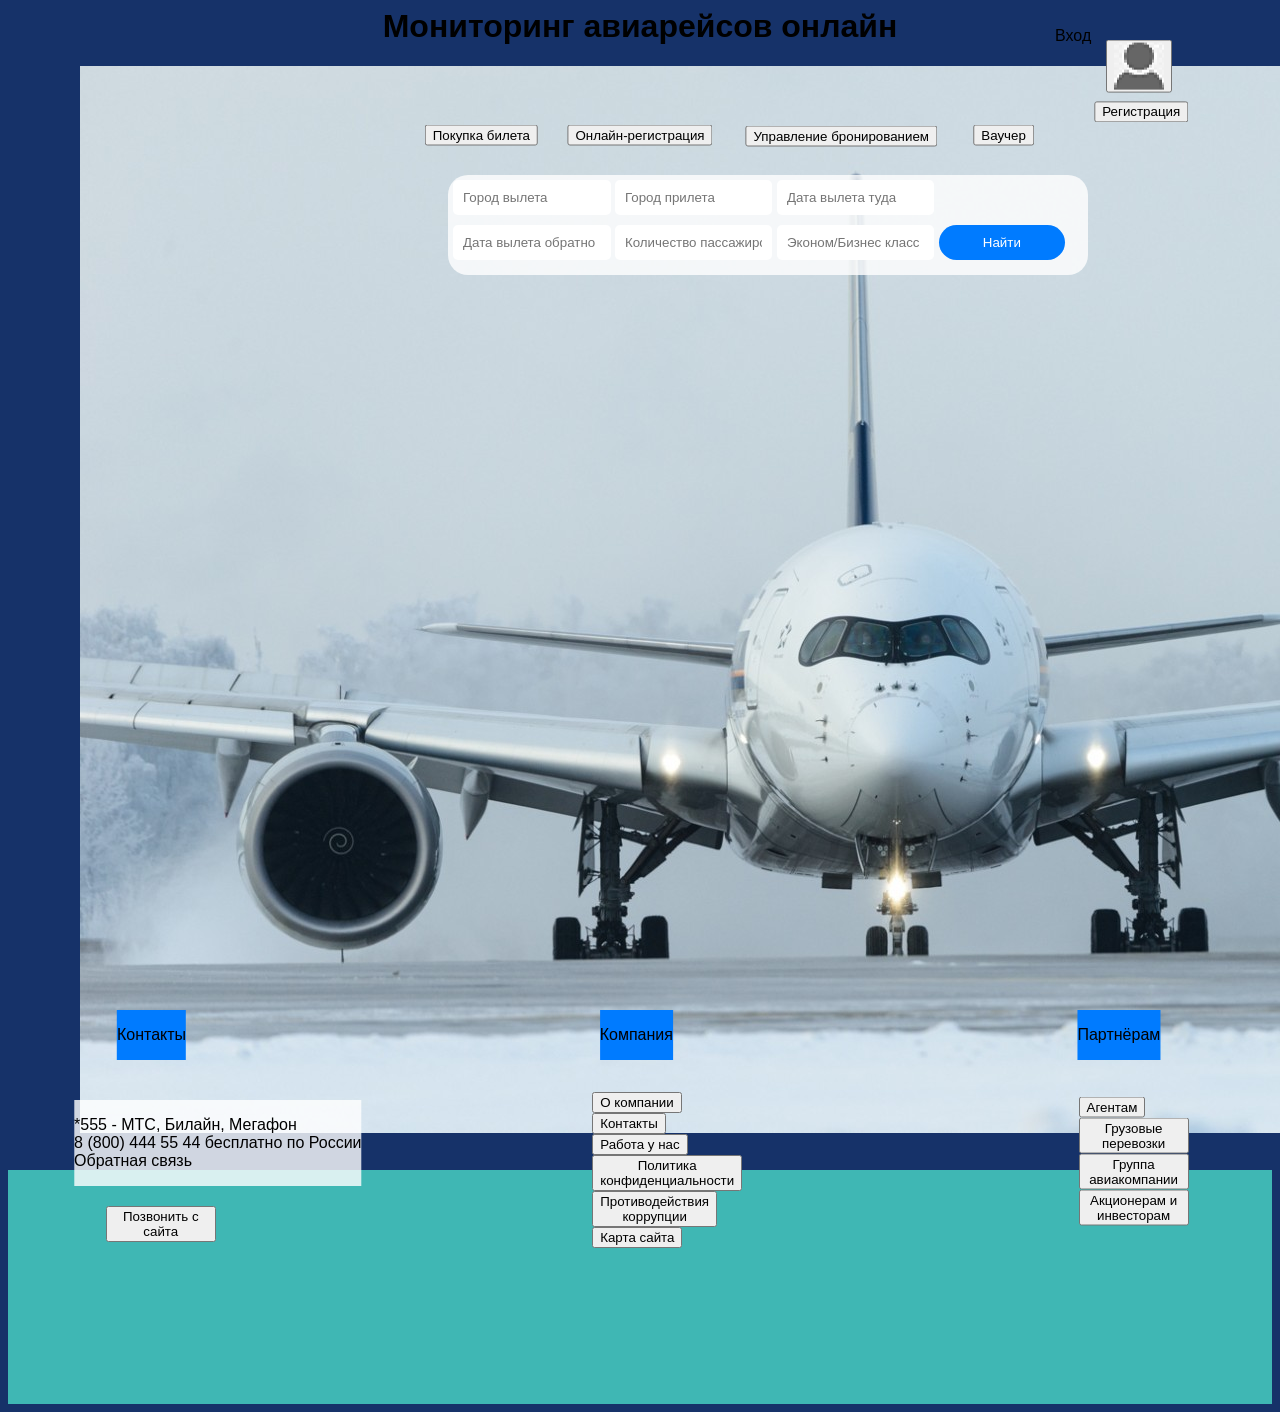
<file: main.html>
<html>
<head>
	<meta charset="utf-8">	
	<link href="1.css" rel="stylesheet" type="text/css">
  <link href="2.css" rel="stylesheet" type="text/css">
  <link href="3.css" rel="stylesheet" type="text/css">
</head>

<style>
body {
	font-family: Verdana, sans-serif; 
	background-color: rgb(22 , 50 , 105); /* Цвет фона */
  
}



</style>
</head>
<body>

 <div class ="center-text">
<h1>Мониторинг авиарейсов онлайн</h1>
</div>





<div class="slideshow-container">
  <div class="fone">
<div class="mySlides fade">
  <div class="numbertext">1 / 3</div>
<img src="1.png" alt="1" style="position: relative; left: -260px;">
</div>
</div>

<div class="fone">
<div class="mySlides fade">
  <div class="numbertext">2 / 3</div>
  <img src="2.png" alt="2" style="position: relative; left: -260px;">
</div>
</div>

<div class="fone">
<div class="mySlides fade">
  <div class="numbertext">3 / 3</div>
  <img src="3.png" alt="3" style="position: relative; left: -260px;">
</div>
</div>


<div class="mySlides1 fade">
  <div class="fone1">
  <div class="numbertext">1 / 3</div>
<img src="1_0.png" alt="1" style="position: relative; left: -160px;">
</div>
</div>



<div class="mySlides1 fade">
  <div class="fone1">
  <div class="numbertext">2 / 3</div>
  <img src="2_0.png" alt="2" style="position: relative; left: -160px;">
</div>
</div>


<div class="mySlides1 fade">
  <div class="fone1">
  <div class="numbertext">3 / 3</div>
  <img src="3_0.png" alt="3" style="position: relative; left: -160px;">
</div>
</div>


<div class="mySlides2 fade">
  <div class="fone2">
  <div class="numbertext">1 / 3</div>
<img src="1_2.png" alt="1" style="position: relative; left: -148px;">
</div>
</div>



<div class="mySlides2 fade">
  <div class="fone2">
  <div class="numbertext">2 / 3</div>
  <img src="2_2.png" alt="2" style="position: relative; left: -148px;">
</div>
</div>


<div class="mySlides2 fade">
  <div class="fone2">
  <div class="numbertext">3 / 3</div>
  <img src="3_2.png" alt="3" style="position: relative; left: -148px;">
</div>
</div>


</div>








<br>

<div style="text-align:center">
  <span class="dot"></span> 
  <span class="dot"></span> 
  <span class="dot"></span> 
</div>



<script src = "slayd.js"></script>


</body>

   <div class="form">
        <input type="text" placeholder="Город вылета">
        <input type="text" placeholder="Город прилета">
        <input type="text" placeholder="Дата вылета туда">
        <input type="text" placeholder="Дата вылета обратно">
        <input type="text" placeholder="Количество пассажиров">
        <input type="text" placeholder="Эконом/Бизнес класс">
        <button>Найти</button>
    </div>


<div class = "but2">
  <button>Покупка билета</button>
</div>

<div class = "but3">
  <button>Онлайн-регистрация</button>
</div>


<div class = "but4">
  <br>
  <form action="page2.html" target="_blank">
  <button>Управление бронированием</button>
</form>
</div>


<div class = "but5">
  <button>Ваучер</button>
</div>


<div class="vhod"><label>Вход</label></div>
<div class="but6">
<button><img src="1_1.png"></button>
</div>

<div class="but7">
<button>Регистрация</button>
</div>





<footer>
 <div class="footer">

<br>
<br>
<br>
<br>
<br>
<br>
<br>
<br>
<br>
<br>
<br>
<br>
<br>
<div class="br1">
  <br>
  <br>
  <br>
  <br>
  <br>
  <br>
  <br>
  <br>
  <br>
  <br>
  <br>
  <br>
  <br>
  <br>
</div>


<div class="fut1">
<p>Контакты</p>
</div>

<div = class="fut2">
<p>
*555 - МТС, Билайн, Мегафон
<br>
8 (800) 444 55 44 бесплатно по России
<br>
Обратная связь
</p>
</div>


<div class="cl">
<button>Позвонить с сайта</button>
</div>




<div class="fut1_2">
<p>Компания</p>
</div>

<div class="cl_2">
<button>О компании</button>
<button>Контакты</button>
<button>Работа у нас</button>
<button>Политика конфиденциальности</button>
<button>Противодействия коррупции</button>
<button>Карта сайта</button>
</div>




<div class="fut1_3">
<p>Партнёрам</p>
</div>

<div class="cl_3">
<button>Агентам</button>
<button>Грузовые перевозки</button>
<button>Группа авиакомпании</button>
<button>Акционерам и инвесторам</button>
</div>





</div>
</footer>



</html>
</file>
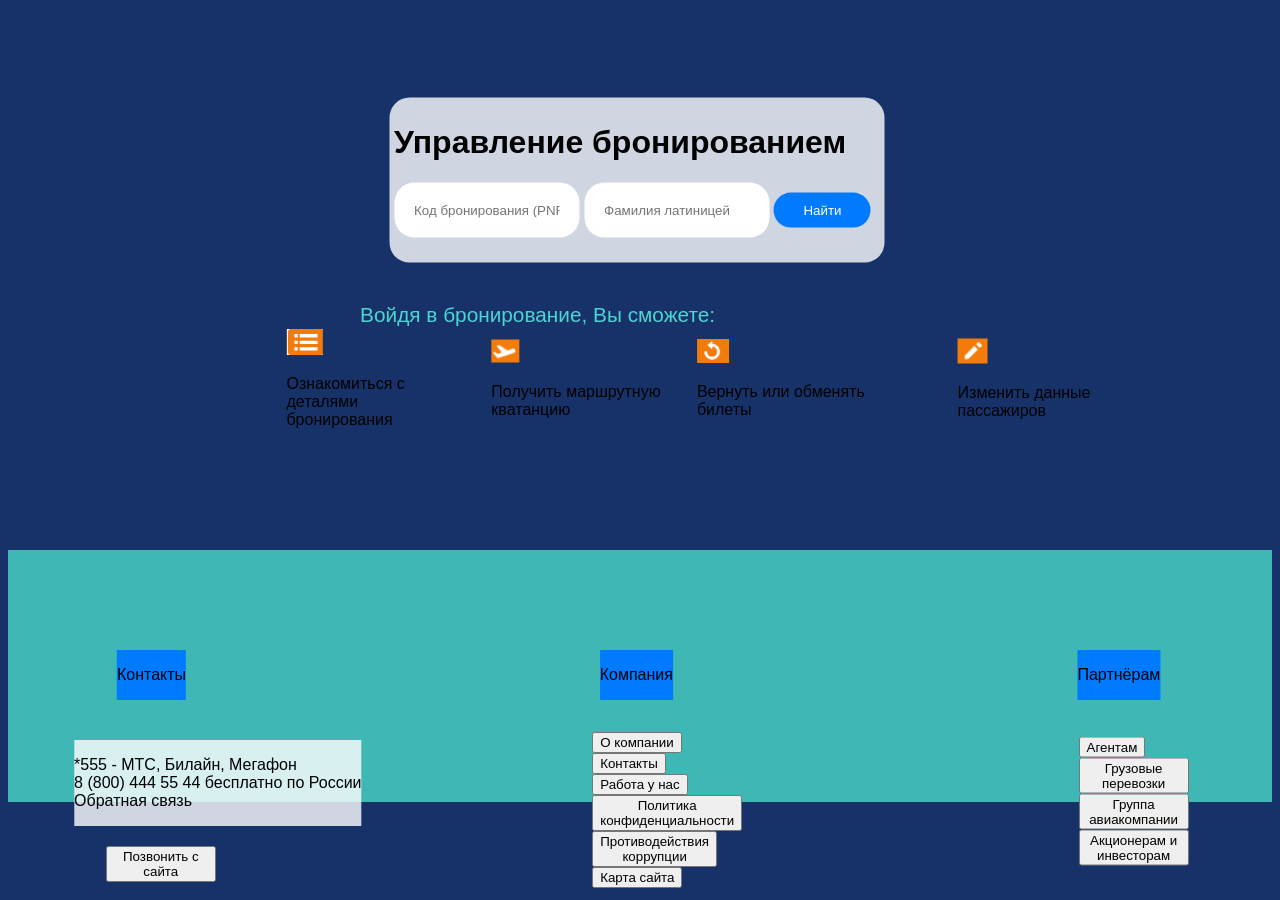
<file: page2.html>
<!DOCTYPE html>
<html>
<head>
	<meta charset="utf-8">
	 <link href="4.css" rel="stylesheet" type="text/css">

<style>
body {
	font-family: Verdana, sans-serif; 
	background-color: rgb(22 , 50 , 105); /* Цвет фона */

}

</style>
</head>
<body>
</body>



<div class="form_p">
	    <h1>Управление бронированием</h1>
        <input type="text" placeholder="Код бронирования (PNR)">
        <input type="text" placeholder="Фамилия латиницей">
        <button>Найти</button>
    </div>


<div class = "dop">
<p>Войдя в бронирование, Вы сможете:</p>
</div>


<div class="dop1">
	<br>
	<img src="d1.png">
	<p>Ознакомиться с<br>деталями<br>бронирования</p>
</div>



<div class="dop2">
	<br>
	<img src="d2.png">
	<p>Получить маршрутную<br>кватанцию</p>
</div>



<div class="dop3">
	<br>
	<img src="d3.png">
	<p>Вернуть или обменять<br>билеты</p>
</div>



<div class="dop4">
	<br>
	<img src="d4.png">
	<p>Изменить данные<br>пассажиров</p>
</div>





<! -- нижний футер -->


<footer>
 <div class="footer">

<br>
<br>
<br>
<br>
<br>
<br>
<br>
<br>
<br>
<br>
<br>
<br>
<br>
<br>
<div class="br1">
<br>
<br>
<br>
<br>
<br>
<br>
<br>
<br>
<br>
<br>
</div>

<div class="fut1">
<p>Контакты</p>
</div>

<div = class="fut2">
<p>
*555 - МТС, Билайн, Мегафон
<br>
8 (800) 444 55 44 бесплатно по России
<br>
Обратная связь
</p>
</div>


<div class="cl">
<button>Позвонить с сайта</button>
</div>




<div class="fut1_2">
<p>Компания</p>
</div>

<div class="cl_2">
<button>О компании</button>
<button>Контакты</button>
<button>Работа у нас</button>
<button>Политика конфиденциальности</button>
<button>Противодействия коррупции</button>
<button>Карта сайта</button>
</div>




<div class="fut1_3">
<p>Партнёрам</p>
</div>

<div class="cl_3">
<button>Агентам</button>
<button>Грузовые перевозки</button>
<button>Группа авиакомпании</button>
<button>Акционерам и инвесторам</button>
</div>




</div>
</footer>



</html>
</file>
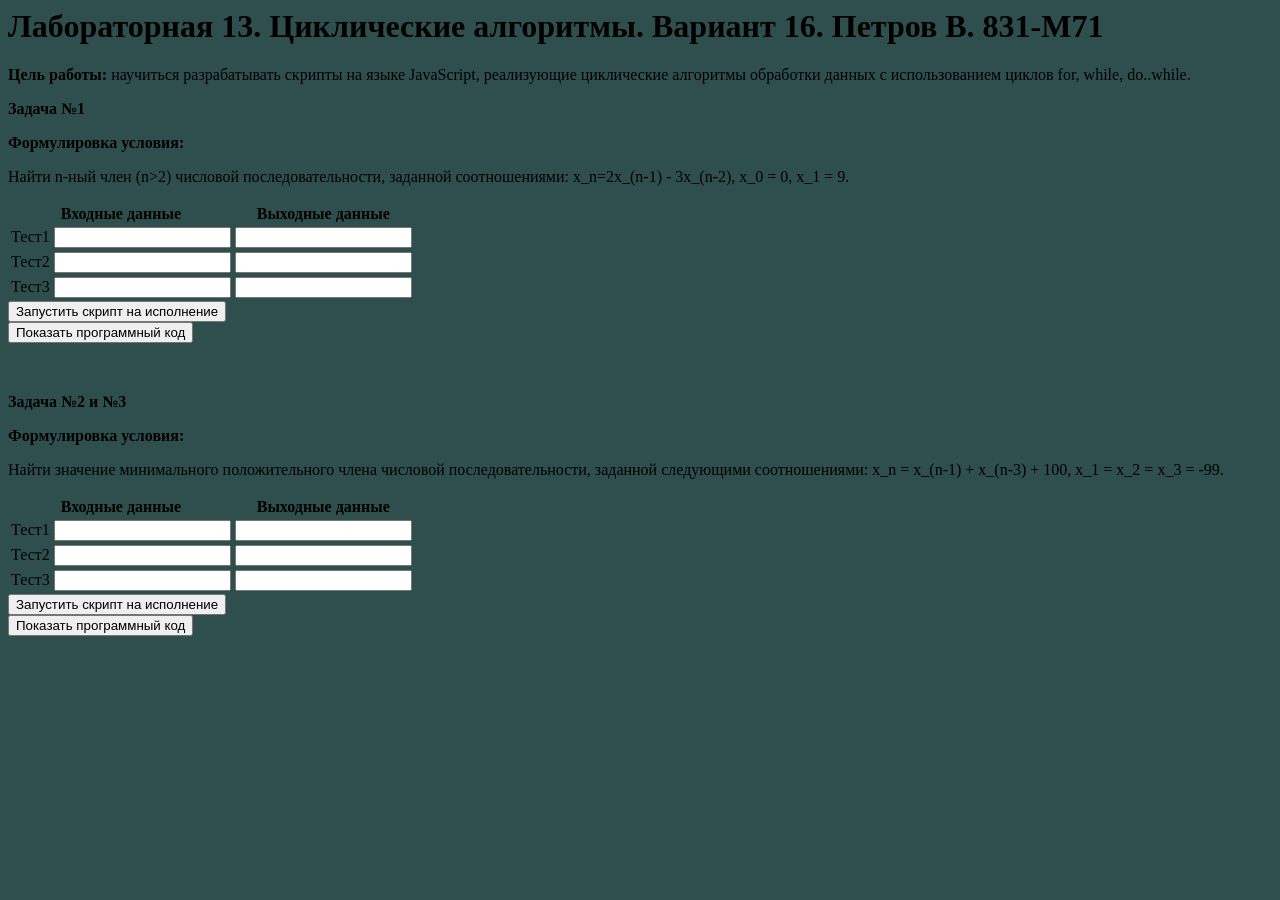
<file: lab13_js/lr13.html>
<html>
<head>
	<meta charset="utf-8">
	<meta name="viewport" content="width=device-width, initial-scale=1">
	<title></title>
</head>


<body bgcolor="#2F4F4F">



<h1>Лабораторная 13. Циклические алгоритмы. Вариант 16. Петров В. 831-М71</h1>
<p><b>Цель работы:</b> научиться разрабатывать скрипты на языке JavaScript, реализующие циклические алгоритмы обработки данных с использованием циклов for, while, do..while.</p>

<p><b>Задача №1</b></p>

<p><b>Формулировка условия:</b></p>
<p>Найти n-ный член (n>2) числовой последовательности, заданной соотношениями: x_n=2x_(n-1) - 3x_(n-2), x_0 = 0, x_1 = 9.</p>


<form id="myForm">
    <table>
      <tr>
      	<th>Входные данные</th>
      	<th>Выходные данные</th>
      </tr>
      <tr>
        <td>Тест1 <input type="text" name="row1col2"></td>
        <td><input type="text" id="row1col3"> </td>
      </tr>
      <tr>
        <td>Тест2 <input type="text" name="row2col2"></td>
        <td>  <input type="text" id="row2col3"> </td>
      </tr>
      <tr>
        <td>Тест3 <input type="text" name="row3col2"></td>
       <td>  <input type="text" id="row3col3"> </td>
      </tr>
    </table>
    <input type="submit" value="Запустить скрипт на исполнение">
    <br>
    <input type="button" value="Показать программный код" onclick="document.location='lr13_1.js'">
  </form>






<br>
<p><b>Задача №2 и №3</b></p>

<p><b>Формулировка условия:</b></p>
<p>Найти значение минимального положительного члена числовой последовательности, заданной следующими соотношениями: x_n = x_(n-1) + x_(n-3) + 100, x_1 = x_2 = x_3 = -99.</p>

<form id="myForm2">
    <table>
      <tr>
        <th>Входные данные</th>
        <th>Выходные данные</th>
      </tr>
      <tr>
        <td>Тест1 <input type="text" name="r1c2"></td>
        <td><input type="text" id="r1c3"> </td>
      </tr>
      <tr>
        <td>Тест2 <input type="text" name="r2c2"></td>
        <td><input type="text" id="r2c3"> </td>
      </tr>
      <tr>
        <td>Тест3 <input type="text" name="r3c2"></td>
       <td><input type="text" id="r3c3"> </td>
      </tr>
    </table>
    <input type="submit" value="Запустить скрипт на исполнение">
    <br>
    <input type="button" value="Показать программный код" onclick="document.location='lr13_2.js'">
  </form>



<script src="lr13_1.js"></script>
<script src="lr13_2.js"></script>


</body>

</html>
</file>
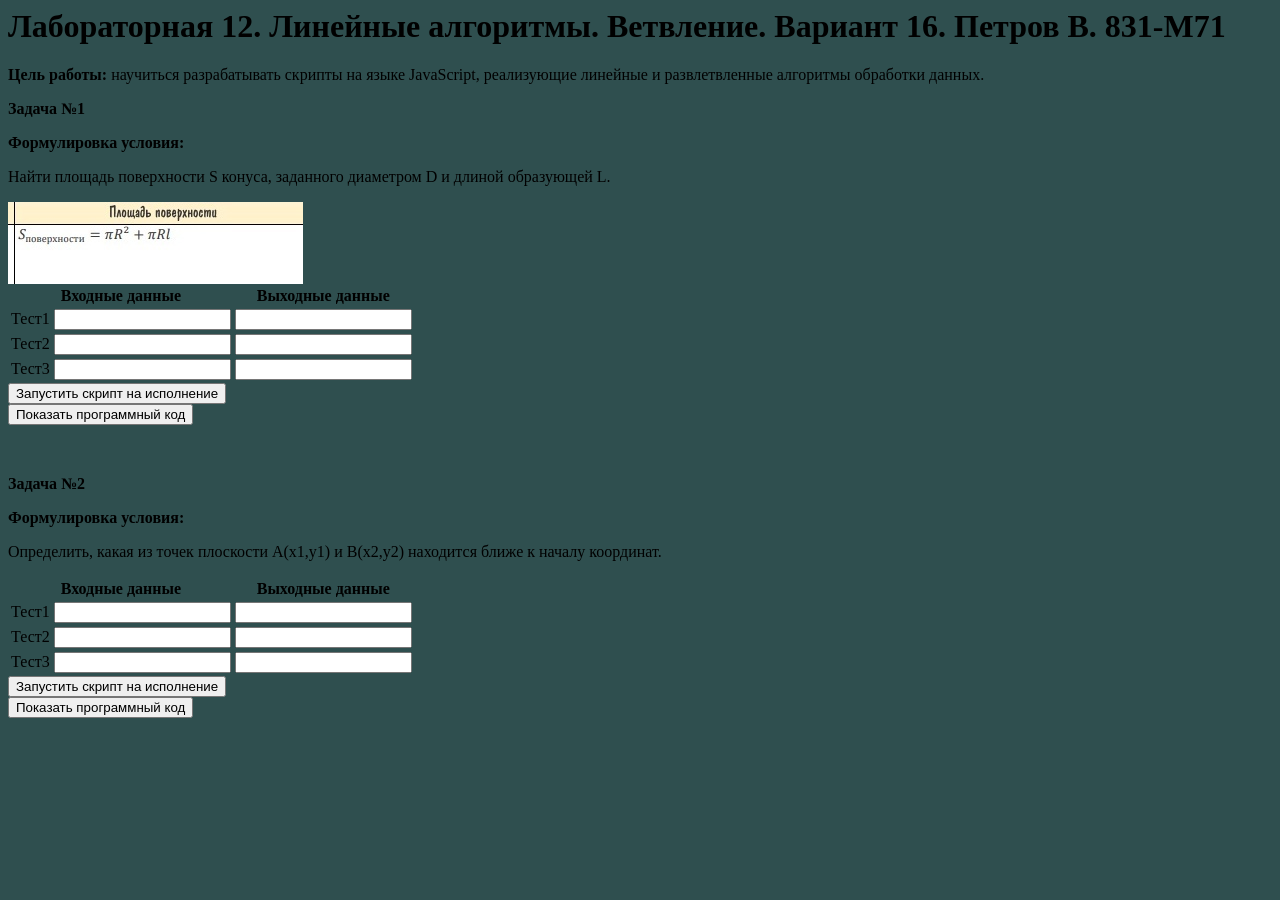
<file: lab_js/lr12.html>
<html>
<head>
	<meta charset="utf-8">
	<meta name="viewport" content="width=device-width, initial-scale=1">
	<title></title>
</head>


<body bgcolor="#2F4F4F">



<h1>Лабораторная 12. Линейные алгоритмы. Ветвление. Вариант 16. Петров В. 831-М71</h1>
<p><b>Цель работы:</b> научиться разрабатывать скрипты на языке JavaScript, реализующие линейные и развлетвленные алгоритмы обработки данных.</p>

<p><b>Задача №1</b></p>

<p><b>Формулировка условия:</b></p>
<p>Найти площадь поверхности S конуса, заданного диаметром D и длиной образующей L.</p>
<img src="lr12_1.png">


<form id="myForm">
    <table>
      <tr>
      	<th>Входные данные</th>
      	<th>Выходные данные</th>
      </tr>
      <tr>
        <td>Тест1 <input type="text" name="row1col2"></td>
        <td><input type="text" id="row1col3"> </td>
      </tr>
      <tr>
        <td>Тест2 <input type="text" name="row2col2"></td>
        <td>  <input type="text" id="row2col3"> </td>
      </tr>
      <tr>
        <td>Тест3 <input type="text" name="row3col2"></td>
       <td>  <input type="text" id="row3col3"> </td>
      </tr>
    </table>
    <input type="submit" value="Запустить скрипт на исполнение">
    <br>
    <input type="button" value="Показать программный код" onclick="document.location='lr12_1.js'">
  </form>






<br>
<p><b>Задача №2</b></p>

<p><b>Формулировка условия:</b></p>
<p>Определить, какая из точек плоскости А(x1,y1) и B(x2,y2) находится ближе к началу координат.</p>

<form id="myForm2">
    <table>
      <tr>
        <th>Входные данные</th>
        <th>Выходные данные</th>
      </tr>
      <tr>
        <td>Тест1 <input type="text" name="r1c2"></td>
        <td><input type="text" id="r1c3"> </td>
      </tr>
      <tr>
        <td>Тест2 <input type="text" name="r2c2"></td>
        <td><input type="text" id="r2c3"> </td>
      </tr>
      <tr>
        <td>Тест3 <input type="text" name="r3c2"></td>
       <td><input type="text" id="r3c3"> </td>
      </tr>
    </table>
    <input type="submit" value="Запустить скрипт на исполнение">
    <br>
    <input type="button" value="Показать программный код" onclick="document.location='lr12_2.js'">
  </form>



<script src="lr12_1.js"></script>
<script src="lr12_2.js"></script>


</body>

</html>
</file>
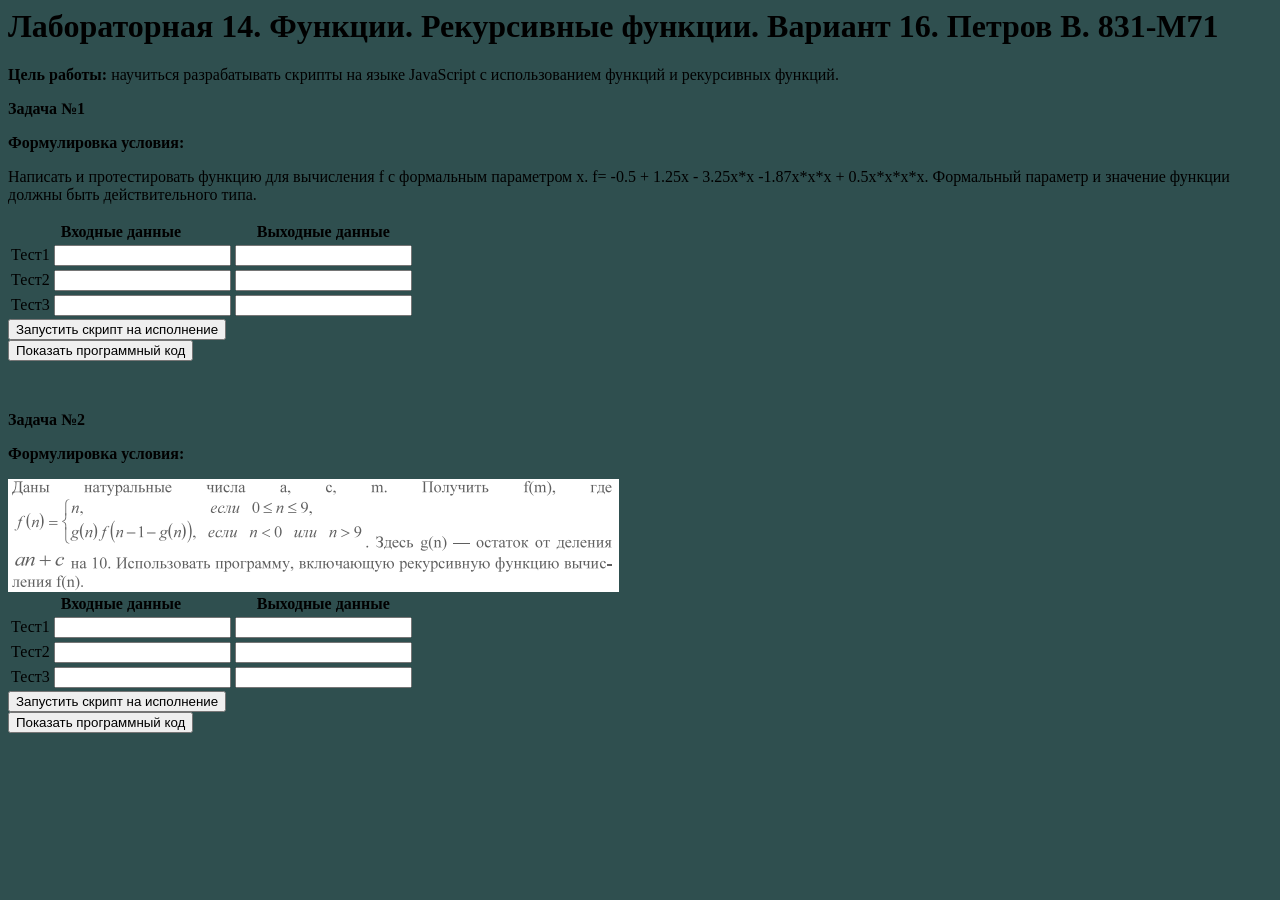
<file: lr14/lr14.html>
<html>
<head>
	<meta charset="utf-8">
	<meta name="viewport" content="width=device-width, initial-scale=1">
	<title></title>
</head>


<body bgcolor="#2F4F4F">



<h1>Лабораторная 14. Функции. Рекурсивные функции. Вариант 16. Петров В. 831-М71</h1>
<p><b>Цель работы:</b> научиться разрабатывать скрипты на языке JavaScript с использованием функций и рекурсивных функций.</p>

<p><b>Задача №1</b></p>

<p><b>Формулировка условия:</b></p>
<p>Написать и протестировать функцию для вычисления f с формальным параметром x. f= -0.5 + 1.25x - 3.25x*x -1.87x*x*x + 0.5x*x*x*x. Формальный параметр и значение функции должны быть действительного типа.</p>

<form id="myForm">
    <table>
      <tr>
      	<th>Входные данные</th>
      	<th>Выходные данные</th>
      </tr>
      <tr>
        <td>Тест1 <input type="text" name="row1col2"></td>
        <td><input type="text" id="row1col3"> </td>
      </tr>
      <tr>
        <td>Тест2 <input type="text" name="row2col2"></td>
        <td>  <input type="text" id="row2col3"> </td>
      </tr>
      <tr>
        <td>Тест3 <input type="text" name="row3col2"></td>
       <td>  <input type="text" id="row3col3"> </td>
      </tr>
    </table>
    <input type="submit" value="Запустить скрипт на исполнение">
    <br>
    <input type="button" value="Показать программный код" onclick="document.location='lr14_1.js'">
  </form>






<br>
<p><b>Задача №2</b></p>

<p><b>Формулировка условия:</b></p>
<img src="16_2.png">

<form id="myForm2">
    <table>
      <tr>
        <th>Входные данные</th>
        <th>Выходные данные</th>
      </tr>
      <tr>
        <td>Тест1 <input type="text" name="r1c2"></td>
        <td><input type="text" id="r1c3"> </td>
      </tr>
      <tr>
        <td>Тест2 <input type="text" name="r2c2"></td>
        <td><input type="text" id="r2c3"> </td>
      </tr>
      <tr>
        <td>Тест3 <input type="text" name="r3c2"></td>
       <td><input type="text" id="r3c3"> </td>
      </tr>
    </table>
    <input type="submit" value="Запустить скрипт на исполнение">
    <br>
    <input type="button" value="Показать программный код" onclick="document.location='lr14_2.js'">
  </form>



<script src="lr14_1.js"></script>
<script src="lr14_2.js"></script>


</body>

</html>
</file>
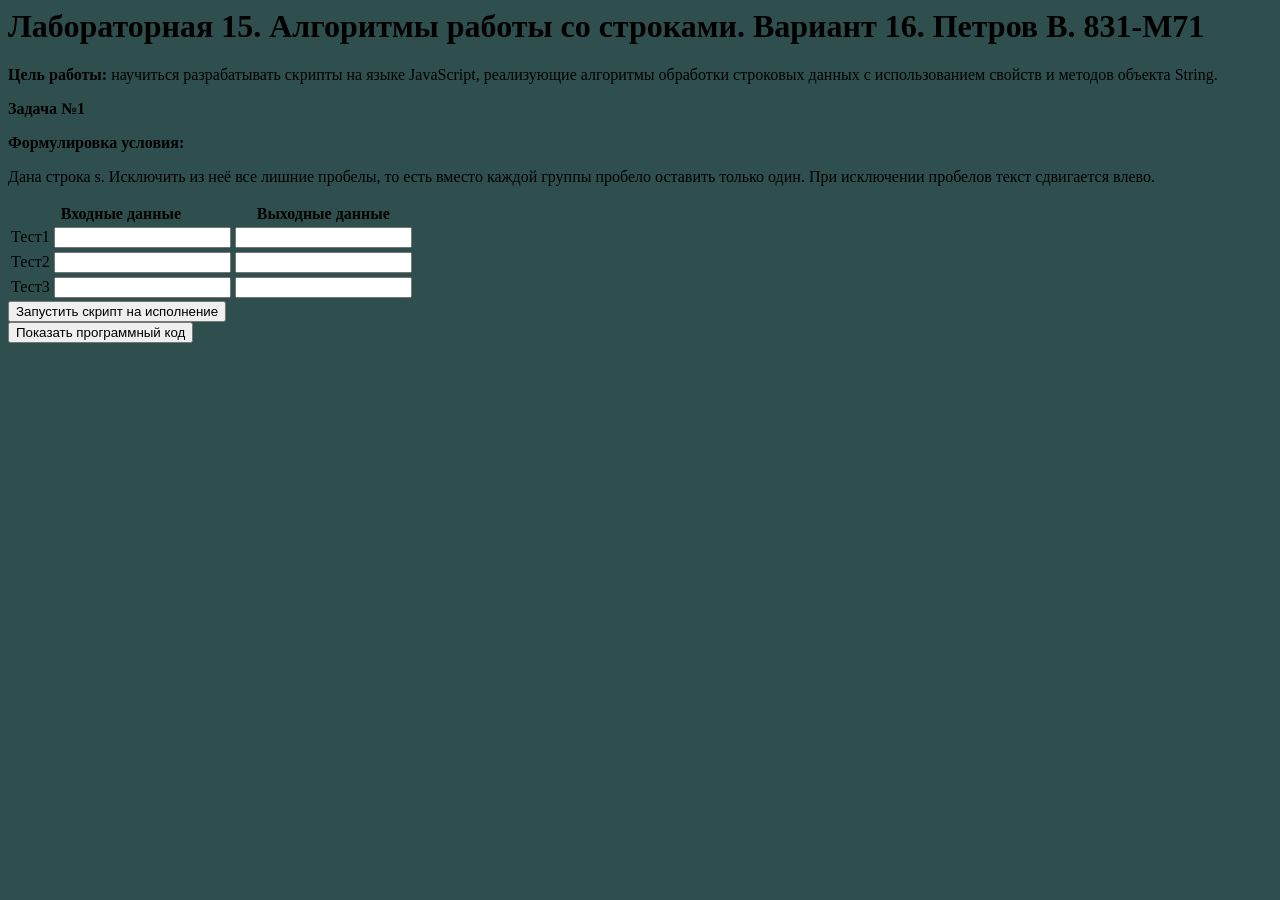
<file: lr15/lr15.html>
<html>
<head>
	<meta charset="utf-8">
	<meta name="viewport" content="width=device-width, initial-scale=1">
	<title></title>
</head>


<body bgcolor="#2F4F4F">



<h1>Лабораторная 15. Алгоритмы работы со строками. Вариант 16. Петров В. 831-М71</h1>
<p><b>Цель работы:</b> научиться разрабатывать скрипты на языке JavaScript, реализующие алгоритмы обработки строковых данных с использованием свойств и методов объекта String.</p>

<p><b>Задача №1</b></p>

<p><b>Формулировка условия:</b></p>
<p>Дана строка s. Исключить из неё все лишние пробелы, то есть вместо каждой группы пробело оставить только один. При исключении пробелов текст сдвигается влево.</p>

<form id="myForm">
    <table>
      <tr>
      	<th>Входные данные</th>
      	<th>Выходные данные</th>
      </tr>
      <tr>
        <td>Тест1 <input type="text" name="row1col2"></td>
        <td><input type="text" id="row1col3"> </td>
      </tr>
      <tr>
        <td>Тест2 <input type="text" name="row2col2"></td>
        <td>  <input type="text" id="row2col3"> </td>
      </tr>
      <tr>
        <td>Тест3 <input type="text" name="row3col2"></td>
       <td>  <input type="text" id="row3col3"> </td>
      </tr>
    </table>
    <input type="submit" value="Запустить скрипт на исполнение">
    <br>
    <input type="button" value="Показать программный код" onclick="document.location='lr15.js'">
  </form>





<script src="lr15.js"></script>


</body>

</html>
</file>
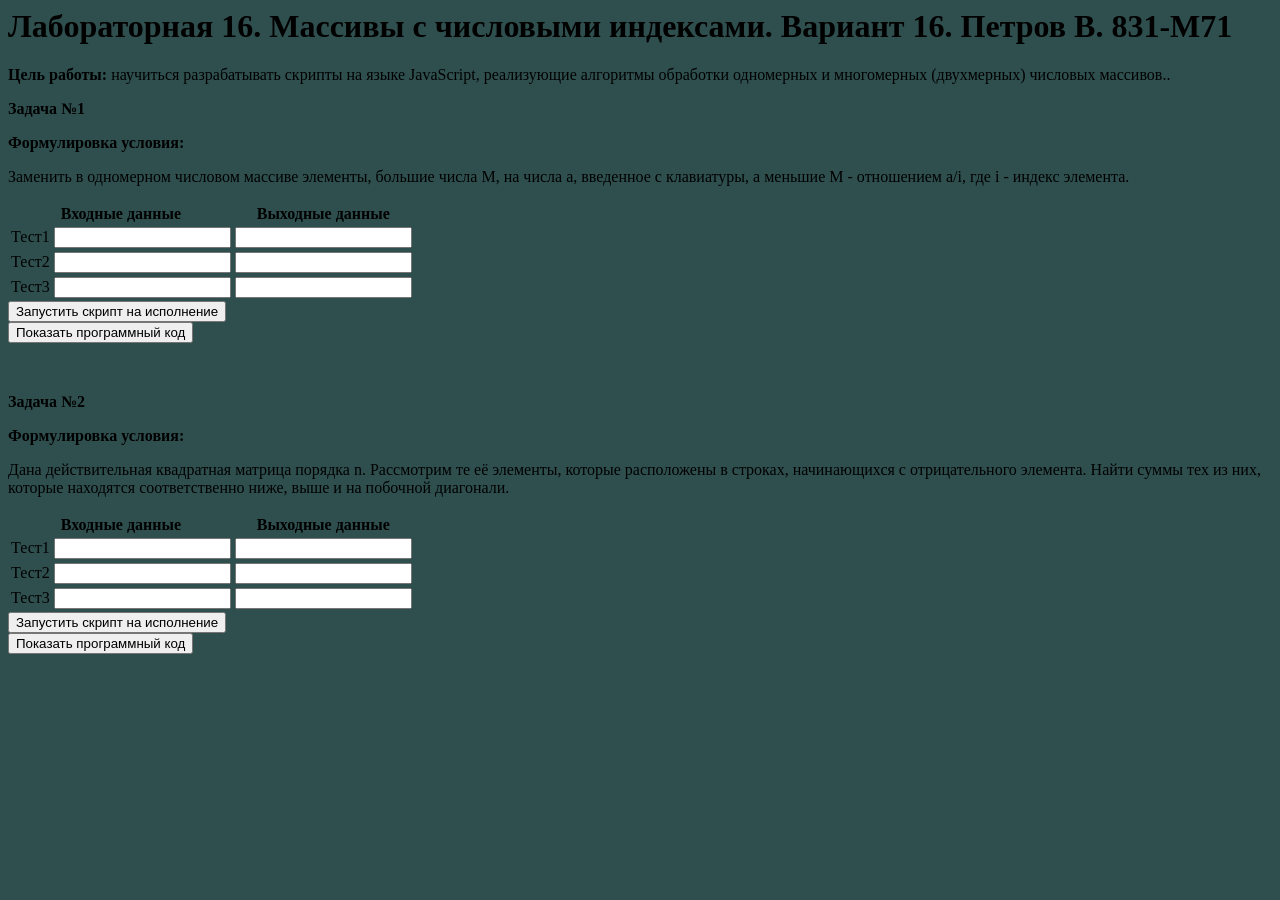
<file: lr16/lr16.html>
<html>
<head>
	<meta charset="utf-8">
	<meta name="viewport" content="width=device-width, initial-scale=1">
	<title></title>
</head>


<body bgcolor="#2F4F4F">



<h1>Лабораторная 16. Массивы с числовыми индексами. Вариант 16. Петров В. 831-М71</h1>
<p><b>Цель работы:</b> научиться разрабатывать скрипты на языке JavaScript, реализующие алгоритмы обработки одномерных и многомерных (двухмерных) числовых массивов..</p>

<p><b>Задача №1</b></p>

<p><b>Формулировка условия:</b></p>
<p>Заменить в одномерном числовом массиве элементы, большие числа М, на числа а, введенное с клавиатуры, а меньшие М - отношением a/i, где i - индекс элемента.</p>

<form id="myForm">
    <table>
      <tr>
      	<th>Входные данные</th>
      	<th>Выходные данные</th>
      </tr>
      <tr>
        <td>Тест1 <input type="text" name="row1col2"></td>
        <td><input type="text" id="row1col3"> </td>
      </tr>
      <tr>
        <td>Тест2 <input type="text" name="row2col2"></td>
        <td>  <input type="text" id="row2col3"> </td>
      </tr>
      <tr>
        <td>Тест3 <input type="text" name="row3col2"></td>
       <td>  <input type="text" id="row3col3"> </td>
      </tr>
    </table>
    <input type="submit" value="Запустить скрипт на исполнение">
    <br>
    <input type="button" value="Показать программный код" onclick="document.location='lr16_1.js'">
  </form>






<br>
<p><b>Задача №2</b></p>

<p><b>Формулировка условия:</b></p>
<p>Дана действительная квадратная матрица порядка n. Рассмотрим те её элементы, которые расположены в строках, начинающихся с отрицательного элемента. Найти суммы тех из них, которые находятся соответственно ниже, выше и на побочной диагонали.</p>

<form id="myForm2">
    <table>
      <tr>
        <th>Входные данные</th>
        <th>Выходные данные</th>
      </tr>
      <tr>
        <td>Тест1 <input type="text" name="r1c2"></td>
        <td><input type="text" id="r1c3"> </td>
      </tr>
      <tr>
        <td>Тест2 <input type="text" name="r2c2"></td>
        <td><input type="text" id="r2c3"> </td>
      </tr>
      <tr>
        <td>Тест3 <input type="text" name="r3c2"></td>
       <td><input type="text" id="r3c3"> </td>
      </tr>
    </table>
    <input type="submit" value="Запустить скрипт на исполнение">
    <br>
    <input type="button" value="Показать программный код" onclick="document.location='lr16_2.js'">
  </form>



<script src="lr16_1.js"></script>
<script src="lr16_2.js"></script>


</body>

</html>
</file>
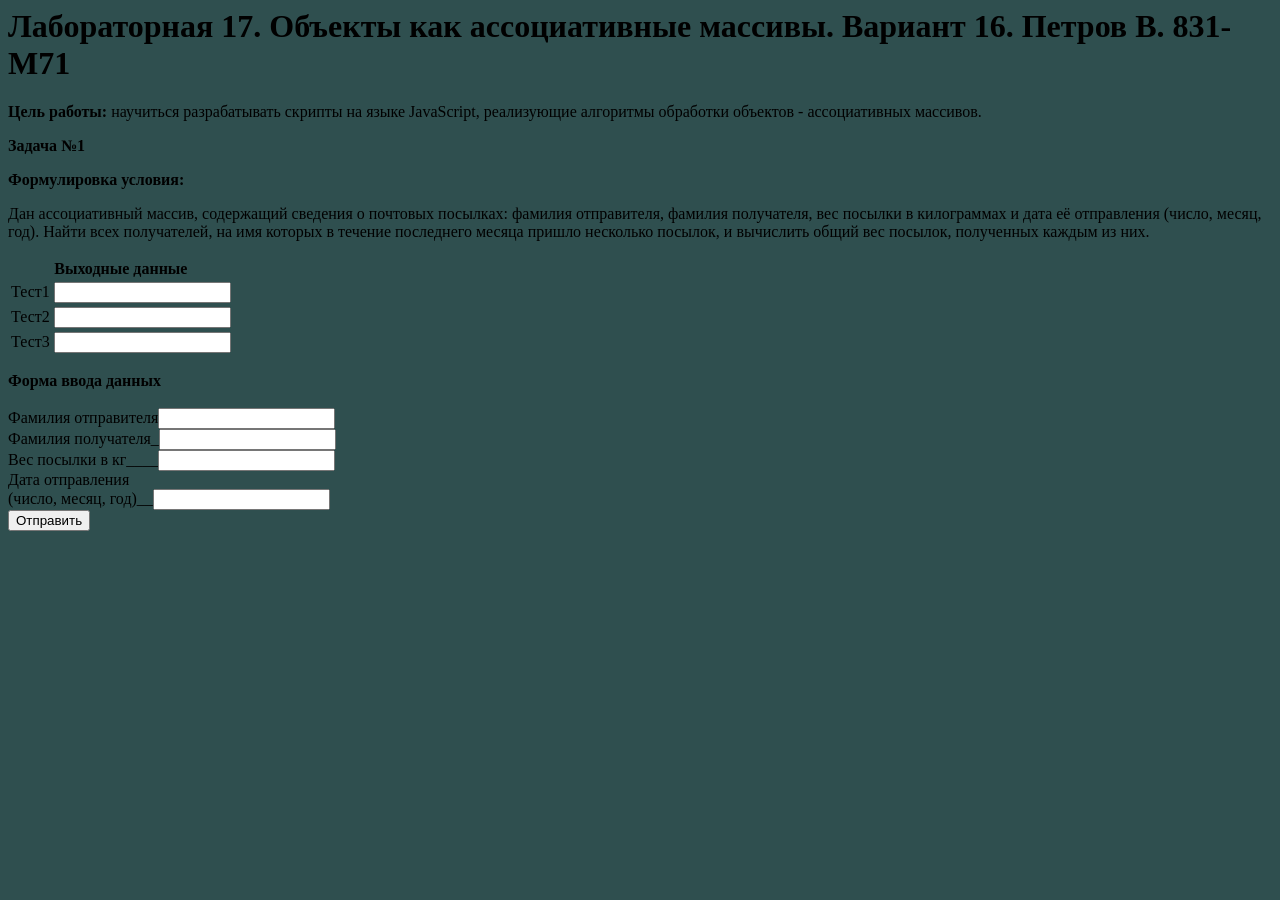
<file: lr17/lr17.html>
<html>
<head>
	<meta charset="utf-8">
	<meta name="viewport" content="width=device-width, initial-scale=1">
	<title></title>
</head>


<body bgcolor="#2F4F4F">



<h1>Лабораторная 17. Объекты как ассоциативные массивы. Вариант 16. Петров В. 831-М71</h1>
<p><b>Цель работы:</b> научиться разрабатывать скрипты на языке JavaScript, реализующие алгоритмы обработки объектов - ассоциативных массивов.</p>

<p><b>Задача №1</b></p>

<p><b>Формулировка условия:</b></p>
<p>Дан ассоциативный массив, содержащий сведения о почтовых посылках: фамилия отправителя, фамилия получателя, вес посылки в килограммах и дата её отправления (число, месяц, год). Найти всех получателей, на имя которых в течение последнего месяца пришло несколько посылок, и вычислить общий вес посылок, полученных каждым из них.</p>


<form id="myForm">
    <table>
      <tr>
      	<th>Выходные данные</th>
      </tr>
      <tr>
        <td>Тест1 <input type="text" id="row1col3"> </td>
      </tr>
      <tr>
        <td>Тест2 <input type="text" id="row2col3"> </td>
      </tr>
      <tr>
       <td>Тест3 <input type="text" id="row3col3"> </td>
      </tr>
    </table>
  </form>



  <a><b>Форма ввода данных</b></a>
  <br>
  <br>

  <form id="mainForm">
<a>Фамилия отправителя<t><input type="text"  name="input1"></a>
<br>
<a>Фамилия получателя_<input type="text" name="input2"></a>
<br>
<a>Вес посылки в кг____<input type="text" name="input3"></a>
<br>
<a>Дата отправления <br>(число, месяц, год)__<input type="text" name="input4"></a>
<br>
<input type="submit" value="Отправить">
</form>


  <script src="lr17.js"></script>


</body>

</html>
</file>
<file: 1.css>
@media screen and (min-width: 1200px) {
.center-text {
  text-align: center;
}

.mySlides {display: none;}
.img {vertical-align: middle;}

.fone1{
  display: none;
}
.fone{
  display: block;
}

.fone2{
  display: none;
}

/* Контейнер слайд-шоу */
.slideshow-container {
  max-width: 600px;
  position: relative;
  margin: auto;
}


/* Подпись текста */
.text {
  color: #f2f2f2;
  font-size: 15px;
  padding: 8px 12px;
  position: absolute;
  bottom: 8px;
  width: 100%;
  text-align: center;
}

/* Номер текста (1/3 и т.д.) */
.numbertext {
  color: #f2f2f2;
  font-size: 12px;
  padding: 8px 12px;
  position: absolute;
  top: 0;
}

/* Точки/пули/индикаторы */
.dot {
  height: 15px;
  width: 15px;
  margin: 0 2px;
  background-color: #bbb;
  border-radius: 50%;
  display: inline-block;
  transition: background-color 0.6s ease;
}

.active {
  background-color: #717171;
}

/* Исчезающая анимация */
.fade {
  -webkit-animation-name: fade;
  -webkit-animation-duration: 1.5s;
  animation-name: fade;
  animation-duration: 1.5s;
}

@-webkit-keyframes fade {
  from {opacity: .4} 
  to {opacity: 1}
}

@keyframes fade {
  from {opacity: .4} 
  to {opacity: 1}
}

/* На небольших экранах уменьшите размер текста */
@media only screen and (max-width: 300px) {
  .text {font-size: 11px}
}
}

@media screen and (min-width: 992px) and (max-width: 1199px)
{


.center-text {
  text-align: center;
}

.mySlides {display: none;}
.img {vertical-align: middle;}

.fone1{
  display: none;
}
.fone{
  display: block;
}

.fone2{
  display: none;
}

/* Контейнер слайд-шоу */
.slideshow-container {
  max-width: 600px;
  position: relative;
  margin: auto;
}


/* Подпись текста */
.text {
  color: #f2f2f2;
  font-size: 15px;
  padding: 8px 12px;
  position: absolute;
  bottom: 8px;
  width: 100%;
  text-align: center;
}

/* Номер текста (1/3 и т.д.) */
.numbertext {
  color: #f2f2f2;
  font-size: 12px;
  padding: 8px 12px;
  position: absolute;
  top: 0;
}

/* Точки/пули/индикаторы */
.dot {
  height: 15px;
  width: 15px;
  margin: 0 2px;
  background-color: #bbb;
  border-radius: 50%;
  display: inline-block;
  transition: background-color 0.6s ease;
}

.active {
  background-color: #717171;
}

/* Исчезающая анимация */
.fade {
  -webkit-animation-name: fade;
  -webkit-animation-duration: 1.5s;
  animation-name: fade;
  animation-duration: 1.5s;
}

@-webkit-keyframes fade {
  from {opacity: .4} 
  to {opacity: 1}
}

@keyframes fade {
  from {opacity: .4} 
  to {opacity: 1}
}

/* На небольших экранах уменьшите размер текста */
@media only screen and (max-width: 300px) {
  .text {font-size: 11px}
}

}

@media screen and (min-width: 768px) and (max-width: 991px)
{

.center-text {
  text-align: center;
}

.mySlides1 {display: none;}
.img {vertical-align: middle;}

/* Контейнер слайд-шоу */
.slideshow-container {
  max-width: 600px;
  position: relative;
  margin: auto;
}


.fone{
  display: none;
}
.fone1{
  display: block;
}

.fone2{
  display: none;
}

/* Подпись текста */
.text {
  color: #f2f2f2;
  font-size: 15px;
  padding: 8px 12px;
  position: absolute;
  bottom: 8px;
  width: 100%;
  text-align: center;
}

/* Номер текста (1/3 и т.д.) */
.numbertext {
  color: #f2f2f2;
  font-size: 12px;
  padding: 8px 12px;
  position: absolute;
  top: 0;
}

/* Точки/пули/индикаторы */
.dot {
  height: 15px;
  width: 15px;
  margin: 0 2px;
  background-color: #bbb;
  border-radius: 50%;
  display: inline-block;
  transition: background-color 0.6s ease;
}

.active {
  background-color: #717171;
}

/* Исчезающая анимация */
.fade {
  -webkit-animation-name: fade;
  -webkit-animation-duration: 1.5s;
  animation-name: fade;
  animation-duration: 1.5s;
}

@-webkit-keyframes fade {
  from {opacity: .4} 
  to {opacity: 1}
}

@keyframes fade {
  from {opacity: .4} 
  to {opacity: 1}
}

/* На небольших экранах уменьшите размер текста */
@media only screen and (max-width: 300px) {
  .text {font-size: 11px}
}

}



@media screen and (min-width: 576px) and (max-width: 767px)
{

.center-text {
  text-align: center;
}

.mySlides2 {display: none;}
.img {vertical-align: middle;}

/* Контейнер слайд-шоу */
.slideshow-container {
  max-width: 600px;
  position: relative;
  margin: auto;
}


.fone{
  display: none;
}
.fone1{
  display: none;
}

.fone2{
  display: block;
}


/* Подпись текста */
.text {
  color: #f2f2f2;
  font-size: 15px;
  padding: 8px 12px;
  position: absolute;
  bottom: 8px;
  width: 100%;
  text-align: center;
}

/* Номер текста (1/3 и т.д.) */
.numbertext {
  color: #f2f2f2;
  font-size: 12px;
  padding: 8px 12px;
  position: absolute;
  top: 0;
}

/* Точки/пули/индикаторы */
.dot {
  height: 15px;
  width: 15px;
  margin: 0 2px;
  background-color: #bbb;
  border-radius: 50%;
  display: inline-block;
  transition: background-color 0.6s ease;
}

.active {
  background-color: #717171;
}

/* Исчезающая анимация */
.fade {
  -webkit-animation-name: fade;
  -webkit-animation-duration: 1.5s;
  animation-name: fade;
  animation-duration: 1.5s;
}

@-webkit-keyframes fade {
  from {opacity: .4} 
  to {opacity: 1}
}

@keyframes fade {
  from {opacity: .4} 
  to {opacity: 1}
}

/* На небольших экранах уменьшите размер текста */
@media only screen and (max-width: 300px) {
  .text {font-size: 11px}
}

}
</file>
<file: 2.css>
@media screen and (min-width: 1200px) {
 .form {
        position: absolute;
        top: 25%;
        left: 50%;
        transform: translate(-30%, -50%);
        padding: 5px;
        background-color: rgba(255, 255, 255, 0.8);
        border-radius: 20px;
    }

    .form input {
        width: 25%;
        padding: 10px;
        margin-bottom: 10px;
        border-radius: 5px;
        border: none;
    }

    .form button {
        width: 20%;
        padding: 10px;
        border-radius: 20px;
        border: none;
        background-color: #007bff;
        color: #fff;
        cursor: pointer;
    }

 .but2 {
        position: absolute;
        top: 15%;
        left: 50%;
        transform: translate(-190%, -50%);
 }   

 .but3 
 {
        position: absolute;
        top: 15%;
        left: 50%;
        transform: translate(-50%, -50%);
 }


  .but4 
 {
        position: absolute;
        top: 15%;
        left: 50%;
        transform: translate(55%, -50%);
 }

 .but5 
 {
        position: absolute;
        top: 15%;
        left: 50%;
        transform: translate(550%, -50%);
 }


.vhod{
position: absolute;
        top: 15%;
        left: 40%;
        transform: translate(1500%, -600%);
}

 /*для кнопки входа*/
.but6 {
        position: absolute;
        top: 15%;
        left: 40%;
        transform: translate(900%, -180%);
}

/*для кнопки регистрации*/
.but7 {
        position: absolute;
        top: 15%;
        left: 40%;
        transform: translate(620%, -160%);
}
}


@media screen and (min-width: 992px) and (max-width: 1199px)
{


 .form {
        position: absolute;
        top: 25%;
        left: 40%;
        transform: translate(-30%, -50%);
        padding: 5px;
        background-color: rgba(255, 255, 255, 0.8);
        border-radius: 20px;
    }

    .form input {
        width: 25%;
        padding: 10px;
        margin-bottom: 10px;
        border-radius: 5px;
        border: none;
    }

    .form button {
        width: 20%;
        padding: 10px;
        border-radius: 20px;
        border: none;
        background-color: #007bff;
        color: #fff;
        cursor: pointer;
    }

 .but2 {
        position: absolute;
        top: 15%;
        left: 50%;
        transform: translate(-190%, -50%);
 }   

 .but3 
 {
        position: absolute;
        top: 15%;
        left: 50%;
        transform: translate(-50%, -50%);
 }


  .but4 
 {
        position: absolute;
        top: 15%;
        left: 50%;
        transform: translate(55%, -50%);
 }

 .but5 
 {
        position: absolute;
        top: 15%;
        left: 50%;
        transform: translate(550%, -50%);
 }


.vhod{
position: absolute;
        top: 15%;
        left: 32%;
        transform: translate(1500%, -600%);
}

 /*для кнопки входа*/
.but6 {
        position: absolute;
        top: 15%;
        left: 32%;
        transform: translate(900%, -180%);
}

/*для кнопки регистрации*/
.but7 {
        position: absolute;
        top: 15%;
        left: 32%;
        transform: translate(620%, -160%);
}


}



@media screen and (min-width: 851px) and (max-width: 991px)
{


 .form {
        position: absolute;
        top: 25%;
        left: 26%;
        transform: translate(-30%, -50%);
        padding: 5px;
        background-color: rgba(255, 255, 255, 0.8);
        border-radius: 20px;
    }

    .form input {
        width: 25%;
        padding: 10px;
        margin-bottom: 10px;
        border-radius: 5px;
        border: none;
    }

    .form button {
        width: 20%;
        padding: 10px;
        border-radius: 20px;
        border: none;
        background-color: #007bff;
        color: #fff;
        cursor: pointer;
    }

 .but2 {
        position: absolute;
        top: 15%;
        left: 32%;
        transform: translate(-190%, -50%);
 }   

 .but3 
 {
        position: absolute;
        top: 15%;
        left: 32%;
        transform: translate(-50%, -50%);
 }


  .but4 
 {
        position: absolute;
        top: 15%;
        left: 32%;
        transform: translate(55%, -50%);
 }

 .but5 
 {
        position: absolute;
        top: 15%;
        left: 32%;
        transform: translate(550%, -50%);
 }


.vhod{
position: absolute;
        top: 21%;
        left: 21%;
        transform: translate(1500%, -600%);
}

 /*для кнопки входа*/
.but6 {
        position: absolute;
        top: 22%;
        left: 21%;
        transform: translate(900%, -180%);
}

/*для кнопки регистрации*/
.but7 {
        position: absolute;
        top: 22%;
        left: 21%;
        transform: translate(620%, -160%);
}


}



@media screen and (min-width: 768px) and (max-width: 850px)
{


 .form {
        position: absolute;
        top: 25%;
        left: 26%;
        transform: translate(-30%, -50%);
        padding: 5px;
        background-color: rgba(255, 255, 255, 0.8);
        border-radius: 20px;
    }

    .form input {
        width: 25%;
        padding: 10px;
        margin-bottom: 10px;
        border-radius: 5px;
        border: none;
    }

    .form button {
        width: 20%;
        padding: 10px;
        border-radius: 20px;
        border: none;
        background-color: #007bff;
        color: #fff;
        cursor: pointer;
    }

 .but2 {
        position: absolute;
        top: 15%;
        left: 32%;
        transform: translate(-190%, -50%);
 }   

 .but3 
 {
        position: absolute;
        top: 15%;
        left: 32%;
        transform: translate(-50%, -50%);
 }


  .but4 
 {
        position: absolute;
        top: 15%;
        left: 32%;
        transform: translate(55%, -50%);
 }

 .but5 
 {
        position: absolute;
        top: 15%;
        left: 32%;
        transform: translate(550%, -50%);
 }


.vhod{
position: absolute;
        top: 21%;
        left: 13%;
        transform: translate(1500%, -600%);
}

 /*для кнопки входа*/
.but6 {
        position: absolute;
        top: 22%;
        left: 13%;
        transform: translate(900%, -180%);
}

/*для кнопки регистрации*/
.but7 {
        position: absolute;
        top: 22%;
        left: 13%;
        transform: translate(620%, -160%);
}


}



@media screen and (min-width: 661px) and (max-width: 767px)
{


 .form {
        position: absolute;
        top: 35%;
        left: 25%;
        transform: translate(-30%, -50%);
        padding: 5px;
        background-color: rgba(255, 255, 255, 0.8);
        border-radius: 20px;
    }

    .form input {
        width: 25%;
        padding: 10px;
        margin-bottom: 10px;
        border-radius: 5px;
        border: none;
    }

    .form button {
        width: 20%;
        padding: 10px;
        border-radius: 20px;
        border: none;
        background-color: #007bff;
        color: #fff;
        cursor: pointer;
    }

 .but2 {
        position: absolute;
        top: 17%;
        left: 35%;
        transform: translate(-190%, -50%);
 }   

 .but3 
 {
        position: absolute;
        top: 22%;
        left: 13%;
        transform: translate(-50%, -50%);
 }


  .but4 
 {
        position: absolute;
        top: 17%;
        left: 10%;
        transform: translate(55%, -50%);
 }

 .but5 
 {
        position: absolute;
        top: 22%;
        left: -20%;
        transform: translate(550%, -50%);
 }


.vhod{
position: absolute;
        top: 25%;
        left: -25%;
        transform: translate(1500%, -600%);
}

 /*для кнопки входа*/
.but6 {
        position: absolute;
        top: 26%;
        left: -25%;
        transform: translate(900%, -180%);
}

/*для кнопки регистрации*/
.but7 {
        position: absolute;
        top: 26%;
        left: -25%;
        transform: translate(620%, -160%);
}


}



@media screen and (min-width: 576px) and (max-width: 660px)
{


 .form {
        position: absolute;
        top: 35%;
        left: 25%;
        transform: translate(-30%, -50%);
        padding: 5px;
        background-color: rgba(255, 255, 255, 0.8);
        border-radius: 20px;
    }

    .form input {
        width: 25%;
        padding: 10px;
        margin-bottom: 10px;
        border-radius: 5px;
        border: none;
    }

    .form button {
        width: 20%;
        padding: 10px;
        border-radius: 20px;
        border: none;
        background-color: #007bff;
        color: #fff;
        cursor: pointer;
    }

 .but2 {
        position: absolute;
        top: 17%;
        left: 40%;
        transform: translate(-190%, -50%);
 }   

 .but3 
 {
        position: absolute;
        top: 22%;
        left: 13%;
        transform: translate(-50%, -50%);
 }


  .but4 
 {
        position: absolute;
        top: 17%;
        left: 13%;
        transform: translate(55%, -50%);
 }

 .but5 
 {
        position: absolute;
        top: 22%;
        left: -15%;
        transform: translate(550%, -50%);
 }


.vhod{
position: absolute;
        top: 29%;
        left: -25%;
        transform: translate(1500%, -600%);
}

 /*для кнопки входа*/
.but6 {
        position: absolute;
        top: 29%;
        left: -25%;
        transform: translate(900%, -180%);
}

/*для кнопки регистрации*/
.but7 {
        position: absolute;
        top: 29%;
        left: -25%;
        transform: translate(620%, -160%);
}


}
</file>
<file: 3.css>
@media screen and (min-width: 1200px) {
 .fut1 {
        position: absolute;
        top: 115%;
        left: 14%;
        transform: translate(-90%, -50%);
        background-color: #007bff;
    }

.fut2 {

       position: absolute;
       top: 127%;
       left: 26%;
       transform: translate(-90%, -50%);
       background-color: rgba(255, 255, 255, 0.8);

}    


.br1{
     display: none;  
}

.cl {
  position: absolute;
  top: 136%;
  left: 16%;
  transform: translate(-90%, -50%);
  width: 110px;

}



 .fut1_2 {
        position: absolute;
        top: 115%;
        left: 52%;
        transform: translate(-90%, -50%);
        background-color: #007bff;
    }


.cl_2 {
  position: absolute;
  top: 130%;
  left: 54%;
  transform: translate(-90%, -50%);
  width: 110px;

}



 .fut1_3 {
        position: absolute;
        top: 115%;
        left: 90%;
        transform: translate(-90%, -50%);
        background-color: #007bff;
    }


.cl_3 {
  position: absolute;
  top: 129%;
  left: 92%;
  transform: translate(-90%, -50%);
  width: 110px;

}


.footer{

 background-color: rgb(63, 183, 180);

}

}



@media screen and (min-width: 992px) and (max-width: 1199px)
{

 .fut1 {
        position: absolute;
        top: 115%;
        left: 14%;
        transform: translate(-90%, -50%);
        background-color: #007bff;
    }

.fut2 {

       position: absolute;
       top: 127%;
       left: 32%;
       transform: translate(-90%, -50%);
       background-color: rgba(255, 255, 255, 0.8);

}    


.br1{
     display: none;  
}

.cl {
  position: absolute;
  top: 136%;
  left: 16%;
  transform: translate(-90%, -50%);
  width: 110px;

}



 .fut1_2 {
        position: absolute;
        top: 115%;
        left: 52%;
        transform: translate(-90%, -50%);
        background-color: #007bff;
    }


.cl_2 {
  position: absolute;
  top: 130%;
  left: 54%;
  transform: translate(-90%, -50%);
  width: 110px;

}



 .fut1_3 {
        position: absolute;
        top: 115%;
        left: 90%;
        transform: translate(-90%, -50%);
        background-color: #007bff;
    }


.cl_3 {
  position: absolute;
  top: 129%;
  left: 92%;
  transform: translate(-90%, -50%);
  width: 110px;

}


.footer{

 background-color: rgb(63, 183, 180);

}

}




@media screen and (min-width: 831px) and (max-width: 991px)
{

 .fut1 {
        position: absolute;
        top: 98%;
        left: 14%;
        transform: translate(-90%, -50%);
        background-color: #007bff;
    }

.fut2 {
       font-size: 1.0rem;
       position: absolute;
       top: 110%;
       left: 37%;
       transform: translate(-90%, -50%);
       background-color: rgba(255, 255, 255, 0.8);

}    


.br1{
     display: none;  
}

.cl {
  position: absolute;
  top: 119%;
  left: 16%;
  transform: translate(-90%, -50%);
  width: 110px;

}



 .fut1_2 {
        position: absolute;
        top: 98%;
        left: 52%;
        transform: translate(-90%, -50%);
        background-color: #007bff;
    }


.cl_2 {
  position: absolute;
  top: 113%;
  left: 54%;
  transform: translate(-90%, -50%);
  width: 110px;

}



 .fut1_3 {
        position: absolute;
        top: 98%;
        left: 90%;
        transform: translate(-90%, -50%);
        background-color: #007bff;
    }


.cl_3 {
  position: absolute;
  top: 112%;
  left: 92%;
  transform: translate(-90%, -50%);
  width: 110px;

}


.footer{

 background-color: rgb(63, 183, 180);

}

}


@media screen and (min-width: 768px) and (max-width: 830px)
{

 .fut1 {
        position: absolute;
        top: 98%;
        left: 14%;
        transform: translate(-90%, -50%);
        background-color: #007bff;
    }

.fut2 {
       font-size: 0.9rem;
       position: absolute;
       top: 110%;
       left: 37%;
       transform: translate(-90%, -50%);
       background-color: rgba(255, 255, 255, 0.8);

}    


.br1{
     display: none;  
}

.cl {
  position: absolute;
  top: 119%;
  left: 16%;
  transform: translate(-90%, -50%);
  width: 110px;

}



 .fut1_2 {
        position: absolute;
        top: 98%;
        left: 52%;
        transform: translate(-90%, -50%);
        background-color: #007bff;
    }


.cl_2 {
  position: absolute;
  top: 113%;
  left: 54%;
  transform: translate(-90%, -50%);
  width: 110px;

}



 .fut1_3 {
        position: absolute;
        top: 98%;
        left: 90%;
        transform: translate(-90%, -50%);
        background-color: #007bff;
    }


.cl_3 {
  position: absolute;
  top: 112%;
  left: 92%;
  transform: translate(-90%, -50%);
  width: 110px;

}


.footer{

 background-color: rgb(63, 183, 180);

}

}



@media screen and (min-width: 576px) and (max-width: 767px)
{

 .fut1 {
        position: absolute;
        top: 115%;
        left: 55%;
        transform: translate(-90%, -50%);
        background-color: #007bff;
    }

.fut2 {
       font-size: 0.9rem;
       position: absolute;
       top: 127%;
       left: 65%;
       transform: translate(-90%, -50%);
       background-color: rgba(255, 255, 255, 0.8);

}    


.br1{
     display: block;  
}

.cl {
  position: absolute;
  top: 138%;
  left: 58%;
  transform: translate(-90%, -50%);
  width: 110px;

}



 .fut1_2 {
        position: absolute;
        top: 85%;
        left: 22%;
        transform: translate(-90%, -50%);
        background-color: #007bff;
    }


.cl_2 {
  position: absolute;
  top: 102%;
  left: 26%;
  transform: translate(-90%, -50%);
  width: 110px;

}



 .fut1_3 {
        position: absolute;
        top: 85%;
        left: 65%;
        transform: translate(-90%, -50%);
        background-color: #007bff;
    }


.cl_3 {
  position: absolute;
  top: 100%;
  left: 68%;
  transform: translate(-90%, -50%);
  width: 110px;

}


.footer{

 background-color: rgb(63, 183, 180);

}

}
</file>
<file: 4.css>
@media screen and (min-width: 1200px) {
 .form_p {
        position: absolute;
        top: 20%;
        left: 42%;
        transform: translate(-30%, -50%);
        padding: 5px;
        background-color: rgba(255, 255, 255, 0.8);
        border-radius: 20px;
    }

    .form_p input {
        width: 30%;
        padding: 20px;
        margin-bottom: 20px;
        border-radius: 20px;
        border: none;
    }

    .form_p button {
        width: 20%;
        padding: 10px;
        border-radius: 20px;
        border: none;
        background-color: #007bff;
        color: #fff;
        cursor: pointer;
    }



.dop {
        position: absolute;
        top: 35%;
        left: 42%;
        transform: translate(-50%, -50%);
        font-size: 1.3rem;
        color: rgb(79, 213, 209);

}


.dop1 {

position: absolute;
        top: 42%;
        left: 27%;
        transform: translate(-50%, -50%);
        

}


.dop2 {

position: absolute;
        top: 42%;
        left: 45%;
        transform: translate(-50%, -50%);
        

}



.dop3 {

position: absolute;
        top: 42%;
        left: 61%;
        transform: translate(-50%, -50%);
        

}



.dop4 {

position: absolute;
        top: 42%;
        left: 80%;
        transform: translate(-50%, -50%);
        

}



/*для нижнего футера
*/

.br1{
    display: none;
}

 .fut1 {
        position: absolute;
        top: 75%;
        left: 14%;
        transform: translate(-90%, -50%);
        background-color: #007bff;
    }

.fut2 {

       position: absolute;
       top: 87%;
       left: 26%;
       transform: translate(-90%, -50%);
       background-color: rgba(255, 255, 255, 0.8);

}    


.cl {
  position: absolute;
  top: 96%;
  left: 16%;
  transform: translate(-90%, -50%);
  width: 110px;

}



 .fut1_2 {
        position: absolute;
        top: 75%;
        left: 52%;
        transform: translate(-90%, -50%);
        background-color: #007bff;
    }


.cl_2 {
  position: absolute;
  top: 90%;
  left: 54%;
  transform: translate(-90%, -50%);
  width: 110px;

}



 .fut1_3 {
        position: absolute;
        top: 75%;
        left: 90%;
        transform: translate(-90%, -50%);
        background-color: #007bff;
    }


.cl_3 {
  position: absolute;
  top: 89%;
  left: 92%;
  transform: translate(-90%, -50%);
  width: 110px;

}


.footer{

 background-color: rgb(63, 183, 180);
 margin-top: 550px;

}


}

@media screen and (min-width: 992px) and (max-width: 1199px)
{

 .form_p {
        position: absolute;
        top: 20%;
        left: 42%;
        transform: translate(-30%, -50%);
        padding: 5px;
        background-color: rgba(255, 255, 255, 0.8);
        border-radius: 20px;
    }

    .form_p input {
        width: 30%;
        padding: 20px;
        margin-bottom: 20px;
        border-radius: 20px;
        border: none;
    }

    .form_p button {
        width: 20%;
        padding: 10px;
        border-radius: 20px;
        border: none;
        background-color: #007bff;
        color: #fff;
        cursor: pointer;
    }



.dop {
        position: absolute;
        top: 35%;
        left: 42%;
        transform: translate(-50%, -50%);
        font-size: 1.3rem;
        color: rgb(79, 213, 209);

}


.dop1 {

position: absolute;
        top: 42%;
        left: 22%;
        transform: translate(-50%, -50%);
        

}


.dop2 {

position: absolute;
        top: 42%;
        left: 44%;
        transform: translate(-50%, -50%);
        

}



.dop3 {

position: absolute;
        top: 42%;
        left: 64%;
        transform: translate(-50%, -50%);
        

}



.dop4 {

position: absolute;
        top: 42%;
        left: 83%;
        transform: translate(-50%, -50%);
        

}



/*для нижнего футера
*/

.br1{
    display: none;
}

 .fut1 {
        position: absolute;
        top: 75%;
        left: 14%;
        transform: translate(-90%, -50%);
        background-color: #007bff;
    }

.fut2 {

       position: absolute;
       top: 87%;
       left: 32%;
       transform: translate(-90%, -50%);
       background-color: rgba(255, 255, 255, 0.8);

}    


.cl {
  position: absolute;
  top: 96%;
  left: 16%;
  transform: translate(-90%, -50%);
  width: 110px;

}



 .fut1_2 {
        position: absolute;
        top: 75%;
        left: 52%;
        transform: translate(-90%, -50%);
        background-color: #007bff;
    }


.cl_2 {
  position: absolute;
  top: 90%;
  left: 54%;
  transform: translate(-90%, -50%);
  width: 110px;

}



 .fut1_3 {
        position: absolute;
        top: 75%;
        left: 90%;
        transform: translate(-90%, -50%);
        background-color: #007bff;
    }


.cl_3 {
  position: absolute;
  top: 89%;
  left: 92%;
  transform: translate(-90%, -50%);
  width: 110px;

}


.footer{

 background-color: rgb(63, 183, 180);
 margin-top: 550px;

}

}


@media screen and (min-width: 860px) and (max-width: 991px)
{

 .form_p {
        position: absolute;
        top: 20%;
        left: 45%;
        transform: translate(-30%, -50%);
        padding: 5px;
        background-color: rgba(255, 255, 255, 0.8);
        border-radius: 20px;
    }

    .form_p input {
        width: 25%;
        padding: 10px;
        margin-bottom: 20px;
        border-radius: 20px;
        border: none;
    }

    .form_p button {
        width: 15%;
        padding: 10px;
        border-radius: 20px;
        border: none;
        background-color: #007bff;
        color: #fff;
        cursor: pointer;
    }



.dop {
        position: absolute;
        top: 35%;
        left: 45%;
        transform: translate(-50%, -50%);
        font-size: 1.3rem;
        color: rgb(79, 213, 209);

}


.dop1 {

position: absolute;
        top: 43%;
        left: 17%;
        transform: translate(-50%, -50%);
        

}


.dop2 {

position: absolute;
        top: 43%;
        left: 40%;
        transform: translate(-50%, -50%);
        

}



.dop3 {

position: absolute;
        top: 43%;
        left: 66%;
        transform: translate(-50%, -50%);
        

}



.dop4 {

position: absolute;
        top: 43%;
        left: 86%;
        transform: translate(-50%, -50%);
        

}



/*для нижнего футера
*/

.br1{
    display: none;
}

 .fut1 {
        position: absolute;
        top: 75%;
        left: 14%;
        transform: translate(-90%, -50%);
        background-color: #007bff;
    }

.fut2 {
       font-size: 1.0rem;
       position: absolute;
       top: 87%;
       left: 36%;
       transform: translate(-90%, -50%);
       background-color: rgba(255, 255, 255, 0.8);

}    


.cl {
  position: absolute;
  top: 96%;
  left: 16%;
  transform: translate(-90%, -50%);
  width: 110px;

}



 .fut1_2 {
        position: absolute;
        top: 75%;
        left: 52%;
        transform: translate(-90%, -50%);
        background-color: #007bff;
    }


.cl_2 {
  position: absolute;
  top: 90%;
  left: 54%;
  transform: translate(-90%, -50%);
  width: 110px;

}



 .fut1_3 {
        position: absolute;
        top: 75%;
        left: 90%;
        transform: translate(-90%, -50%);
        background-color: #007bff;
    }


.cl_3 {
  position: absolute;
  top: 89%;
  left: 92%;
  transform: translate(-90%, -50%);
  width: 110px;

}


.footer{

 background-color: rgb(63, 183, 180);
 margin-top: 550px;

}

}



@media screen and (min-width: 768px) and (max-width: 859px)
{

 .form_p {
        position: absolute;
        top: 20%;
        left: 45%;
        transform: translate(-30%, -50%);
        padding: 5px;
        background-color: rgba(255, 255, 255, 0.8);
        border-radius: 20px;
    }

    .form_p input {
        width: 25%;
        padding: 10px;
        margin-bottom: 20px;
        border-radius: 20px;
        border: none;
    }

    .form_p button {
        width: 15%;
        padding: 10px;
        border-radius: 20px;
        border: none;
        background-color: #007bff;
        color: #fff;
        cursor: pointer;
    }



.dop {
        position: absolute;
        top: 35%;
        left: 45%;
        transform: translate(-50%, -50%);
        font-size: 1.3rem;
        color: rgb(79, 213, 209);

}


.dop1 {

position: absolute;
        top: 43%;
        left: 17%;
        transform: translate(-50%, -50%);
        

}


.dop2 {

position: absolute;
        top: 43%;
        left: 40%;
        transform: translate(-50%, -50%);
        

}



.dop3 {

position: absolute;
        top: 43%;
        left: 66%;
        transform: translate(-50%, -50%);
        

}



.dop4 {

position: absolute;
        top: 43%;
        left: 86%;
        transform: translate(-50%, -50%);
        

}



/*для нижнего футера
*/
.br1{
    display: none;
}

 .fut1 {
        position: absolute;
        top: 75%;
        left: 14%;
        transform: translate(-90%, -50%);
        background-color: #007bff;
    }

.fut2 {
       font-size: 0.9rem;
       position: absolute;
       top: 87%;
       left: 36%;
       transform: translate(-90%, -50%);
       background-color: rgba(255, 255, 255, 0.8);

}    


.cl {
  position: absolute;
  top: 96%;
  left: 16%;
  transform: translate(-90%, -50%);
  width: 110px;

}



 .fut1_2 {
        position: absolute;
        top: 75%;
        left: 52%;
        transform: translate(-90%, -50%);
        background-color: #007bff;
    }


.cl_2 {
  position: absolute;
  top: 90%;
  left: 54%;
  transform: translate(-90%, -50%);
  width: 110px;

}



 .fut1_3 {
        position: absolute;
        top: 75%;
        left: 90%;
        transform: translate(-90%, -50%);
        background-color: #007bff;
    }


.cl_3 {
  position: absolute;
  top: 89%;
  left: 92%;
  transform: translate(-90%, -50%);
  width: 110px;

}


.footer{

 background-color: rgb(63, 183, 180);
 margin-top: 550px;

}

}



@media screen and (min-width: 576px) and (max-width: 767px)
{

 .form_p {
        position: absolute;
        top: 20%;
        left: 45%;
        transform: translate(-30%, -50%);
        padding: 5px;
        background-color: rgba(255, 255, 255, 0.8);
        border-radius: 20px;
    }

    .form_p input {
        width: 45%;
        padding: 5px;
        margin-bottom: 20px;
        border-radius: 20px;
        border: none;
    }

    .form_p button {
        width: 25%;
        padding: 5px;
        border-radius: 20px;
        border: none;
        background-color: #007bff;
        color: #fff;
        cursor: pointer;
    }



.dop {
        position: absolute;
        top: 37%;
        left: 45%;
        transform: translate(-50%, -50%);
        font-size: 1.3rem;
        color: rgb(79, 213, 209);

}


.dop1 {

position: absolute;
        top: 50%;
        left: 30%;
        transform: translate(-50%, -50%);
        

}


.dop2 {

position: absolute;
        top: 48%;
        left: 70%;
        transform: translate(-50%, -50%);
        

}



.dop3 {

position: absolute;
        top: 65%;
        left: 35%;
        transform: translate(-50%, -50%);
        

}



.dop4 {

position: absolute;
        top: 65%;
        left: 68%;
        transform: translate(-50%, -50%);
        

}



/*для нижнего футера
*/

.br1{
    display: block;
}

 .fut1 {
        position: absolute;
        top: 105%;
        left: 54%;
        transform: translate(-90%, -50%);
        background-color: #007bff;
    }

.fut2 {
       font-size: 0.9rem;
       position: absolute;
       top: 117%;
       left: 63%;
       transform: translate(-90%, -50%);
       background-color: rgba(255, 255, 255, 0.8);

}    


.cl {
  position: absolute;
  top: 127%;
  left: 56%;
  transform: translate(-90%, -50%);
  width: 110px;

}



 .fut1_2 {
        position: absolute;
        top: 75%;
        left: 32%;
        transform: translate(-90%, -50%);
        background-color: #007bff;
    }


.cl_2 {
  position: absolute;
  top: 90%;
  left: 36%;
  transform: translate(-90%, -50%);
  width: 110px;

}



 .fut1_3 {
        position: absolute;
        top: 75%;
        left: 70%;
        transform: translate(-90%, -50%);
        background-color: #007bff;
    }


.cl_3 {
  position: absolute;
  top: 89%;
  left: 72%;
  transform: translate(-90%, -50%);
  width: 110px;

}


.footer{

 background-color: rgb(63, 183, 180);
 margin-top: 550px;

}

}
</file>
